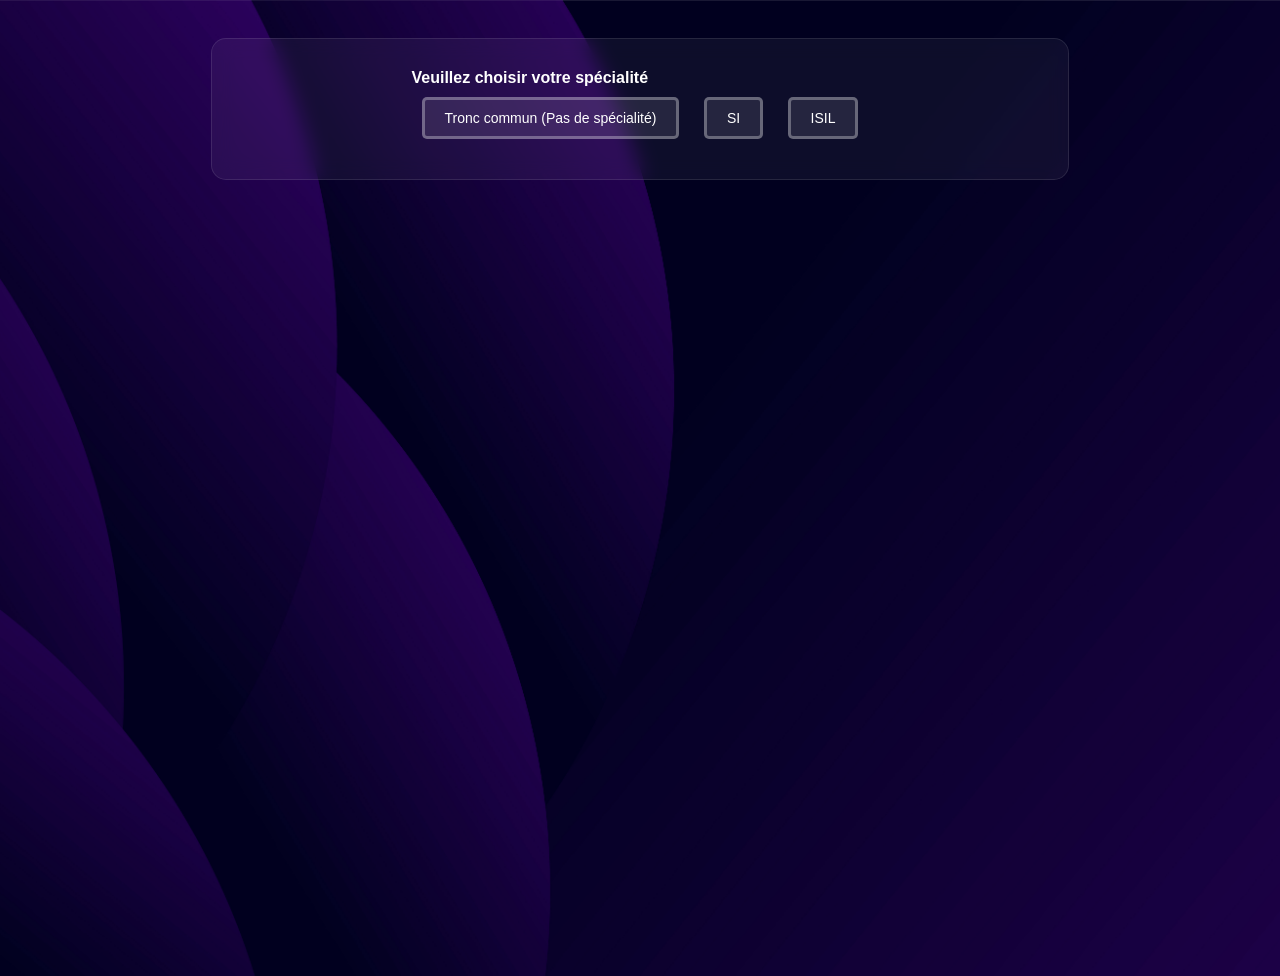
<file: index.html>
<!DOCTYPE html>
<html lang="en">

<head>
    <meta charset="UTF-8">
    <meta name="viewport" content="width=device-width, initial-scale=1.0">
    <title>Calculatrice de Moyenne</title>
    <link rel="stylesheet" href="index.css">

</head>

<body>
    <div>
        
    </div>
    <div class="container">
        <span>Veuillez choisir votre spécialité</span>
        <div>
            <button onclick="afficher('affichageTC')">Tronc commun (Pas de spécialité)</button>
            <button onclick="afficher('affichageSI')">SI</button>
            <button onclick="afficher('affichageISIL')">ISIL</button>
        </div>

        <div id="affichage1" style="display: none;">
            <span>Veuillez choisir votre niveau d'étude</span>
        </div>
        <div id="affichageTC" class="specialite" style="display: none;">
            <div class="container2">
                <a href="calculateur.html?level=L1">Première année</a>
                <a href="calculateur.html?level=L2">Deuxième année</a>
            </div>
        </div>
        <div id="affichageSI" class="specialite" style="display: none;">
            <div class="container2">
                <a href="calculateur.html?level=L3SI">3ème année SI</a>
            </div>
        </div>
        <div id="affichageISIL" class="specialite" style="display: none;">
            <div class="container2">
                <a href="calculateur.html?level=L3ISIL">3ème année ISIL</a>
            </div>
        </div>
        
    </div>

    <script src="index.js"></script>
</body>

</html>
</file>
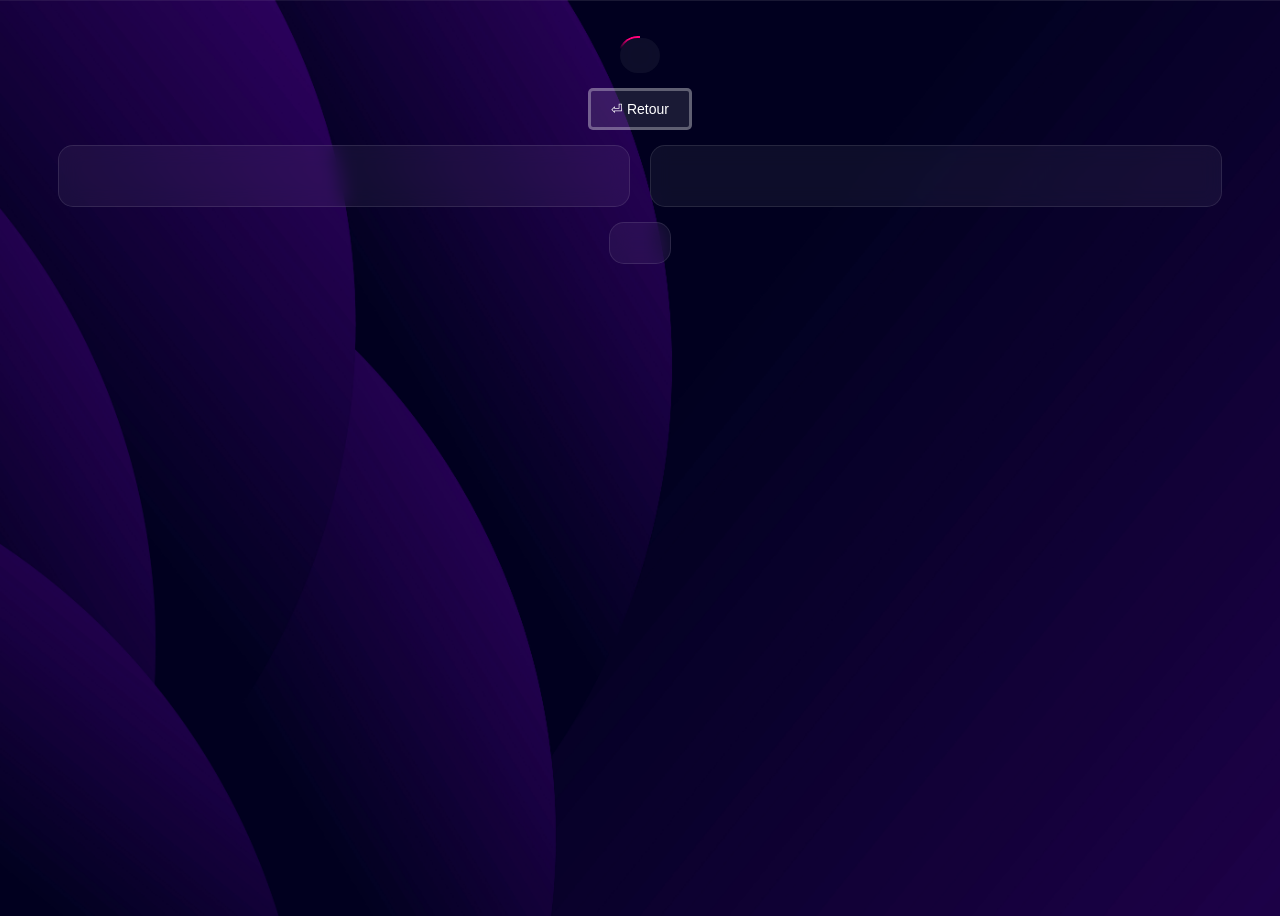
<file: calculateur.html>
<!DOCTYPE html>
<html lang="fr">
<head>
    <meta charset="UTF-8">
    <meta name="viewport" content="width=device-width, initial-scale=1.0">
    <title>Calculatrice de Moyenne</title>
    <link rel="stylesheet" href="pages_main_style.css">
</head>
<!-- AJOUT : data-page pour indiquer au script quelle fonction de calcul appeler -->
<body data-page="premiere_annee">
    <div class="parent-mainbar">
        <div class="child-mainbar">
            <span id="titre-annee" style="position: relative; z-index: 1;"></span>
            <span id="titre-niveau" style="position: relative; z-index: 1; color: #4a9eff; font-size: 14px; letter-spacing: 3px;"></span>
        </div>
    </div>
    <div class="page-wrap">
        <a class="return" href="index.html">⏎ Retour</a>
        <div class="flex-container">
            <div class="container1" id="container1_id"></div>
            <div class="container2" id="container2_id"></div>
        </div>
        <div class="container3" id="container3_id">
            <!-- CORRECTION : Remplacement de moyenne_generale par moyenne_annuelle -->
            <span id="moyenne_annuelle"></span>
        </div>
    </div>
    <script src="scriptcalcul.js"></script>
</body>
</html>
</file>
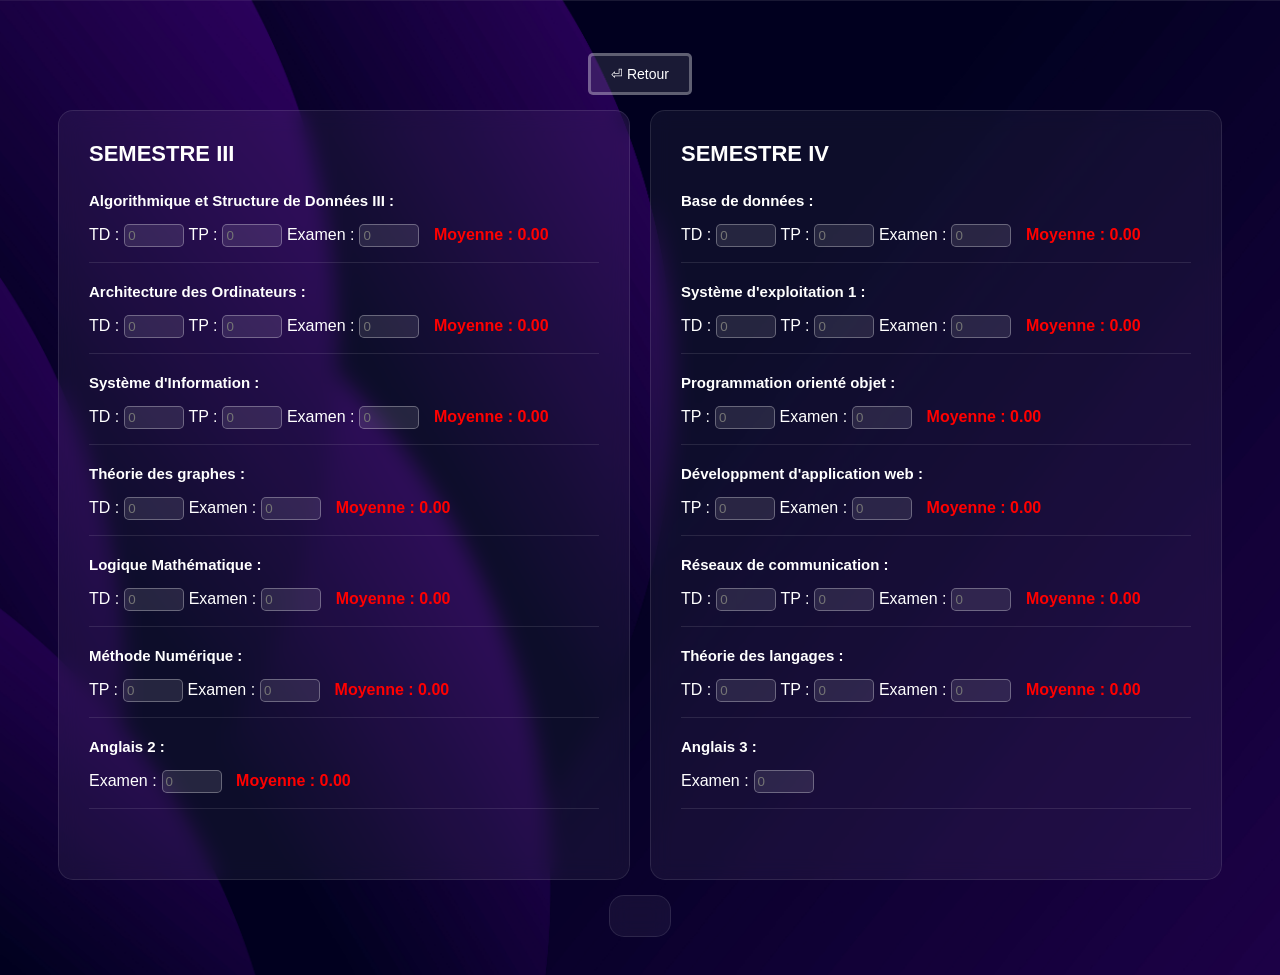
<file: deuxieme_annee.html>
<!DOCTYPE html>
<html lang="fr">

<head>
    <meta charset="UTF-8">
    <meta name="viewport" content="width=device-width, initial-scale=1.0">
    <title>Calculatrice de Moyenne</title>
    <link rel="stylesheet" href="deuxieme_annee.css">
</head>

<body data-page = "deuxieme_annee">
    <div class="page-wrap">
        <a class="return" href="index.html">⏎ Retour</a>

        <div class="flex-container">

            <div class="container1" id="container1_id">
                <div class="entete"><label><strong>SEMESTRE III</strong></label></div>

                <div class="matiere">
                    <label class="nom_matiere">Algorithmique et Structure de Données III :</label>
                    <div>
                        <span>TD :</span><input type="number" id="td_algo3" placeholder="0">
                        <span>TP :</span><input type="number" id="tp_algo3" placeholder="0">
                        <span>Examen :</span><input type="number" id="examen_algo3" placeholder="0">
                        <span id="moy_algo3"></span>
                    </div>
                </div>

                <div class="matiere">
                    <label class="nom_matiere">Architecture des Ordinateurs :</label>
                    <div>
                        <span>TD :<input type="number" id="td_ao" placeholder="0"></span>
                        <span>TP :<input type="number" id="tp_ao" placeholder="0"></span>
                        <span>Examen :<input type="number" id="examen_ao" placeholder="0"></span>
                        <span id="moy_ao"></span>
                    </div>
                </div>

                <div class="matiere">
                    <label class="nom_matiere">Système d'Information :</label>
                    <div>
                        <span>TD :<input type="number" id="td_si" placeholder="0"></span>
                        <span>TP :<input type="number" id="tp_si" placeholder="0"></span>
                        <span>Examen :<input type="number" id="examen_si" placeholder="0"></span>
                        <span id="moy_si"></span>
                    </div>
                </div>

                <div class="matiere">
                    <label class="nom_matiere">Théorie des graphes :</label>
                    <div>
                        <span>TD :<input type="number" id="td_thg" placeholder="0"></span>
                        <span>Examen :</span><input type="number" id="examen_thg" placeholder="0">
                        <span id="moy_thg"></span>
                    </div>
                </div>

                <div class="matiere">
                    <label class="nom_matiere">Logique Mathématique :</label>
                    <div>
                        <span>TD :<input type="number" id="td_lm" placeholder="0"></span>
                        <span>Examen :<input type="number" id="examen_lm" placeholder="0"></span>
                        <span id="moy_lm"></span>
                    </div>
                </div>

                <div class="matiere">
                    <label class="nom_matiere">Méthode Numérique :</label>
                    <div>
                        <span>TP :<input type="number" id="tp_mn" placeholder="0"></span>
                        <span>Examen :</span><input type="number" id="examen_mn" placeholder="0">
                        <span id="moy_mn"></span>
                    </div>
                </div>

                <div class="matiere">
                    <label class="nom_matiere">Anglais 2 :</label>
                    <div>
                        <span>Examen :<input type="number" id="examen_anglais2" placeholder="0"></span>
                        <span id="moy_anglais2"></span>
                    </div>
                </div>

                <div>
                    <span id="moyenne_semestrielle"></span>
                </div>
            </div>

            <div class="container2" id="container2_id">
                <div class="entete"><label><strong>SEMESTRE IV</strong></label></div>

                <div class="matiere">
                    <label class="nom_matiere">Base de données :</label>
                    <div>
                        <span>TD :</span><input type="number" id="td_bdd" placeholder="0">
                        <span>TP :</span><input type="number" id="tp_bdd" placeholder="0">
                        <span>Examen :</span><input type="number" id="examen_bdd" placeholder="0">
                        <span id="moy_bdd"></span>
                    </div>
                </div>

                <div class="matiere">
                    <label class="nom_matiere">Système d'exploitation 1 :</label>
                    <div>
                        <span>TD :<input type="number" id="td_se" placeholder="0"></span>
                        <span>TP :<input type="number" id="tp_se" placeholder="0"></span>
                        <span>Examen :<input type="number" id="examen_se" placeholder="0"></span>
                        <span id="moy_se"></span>
                    </div>
                </div>

                <div class="matiere">
                    <label class="nom_matiere">Programmation orienté objet :</label>
                    <div>
                        <span>TP :<input type="number" id="tp_poo" placeholder="0"></span>
                        <span>Examen :</span><input type="number" id="examen_poo" placeholder="0">
                        <span id="moy_poo"></span>
                    </div>
                </div>

                <div class="matiere">
                    <label class="nom_matiere">Développment d'application web :</label>
                    <div>
                        <span>TP :<input type="number" id="tp_daw" placeholder="0"></span>
                        <span>Examen :<input type="number" id="examen_daw" placeholder="0"></span>
                        <span id="moy_daw"></span>
                    </div>
                </div>

                <div class="matiere">
                    <label class="nom_matiere">Réseaux de communication :</label>
                    <div>
                        <span>TD :<input type="number" id="td_reseau" placeholder="0"></span>
                        <span>TP :<input type="number" id="tp_reseau" placeholder="0"></span>
                        <span>Examen :<input type="number" id="examen_reseau" placeholder="0"></span>
                        <span id="moy_reseau"></span>
                    </div>
                </div>

                <div class="matiere">
                    <label class="nom_matiere">Théorie des langages :</label>
                    <div>
                        <span>TD :<input type="number" id="td_thl" placeholder="0"></span>
                        <span>TP :<input type="number" id="tp_thl" placeholder="0"></span>
                        <span>Examen :</span><input type="number" id="examen_thl" placeholder="0">
                        <span id="moy_thl"></span>
                    </div>
                </div>

                <div class="matiere">
                    <label class="nom_matiere">Anglais 3 :</label>
                    <div>
                        <span>Examen :<input type="number" id="examen_anglais" placeholder="0"></span>
                        <span id="moy_anglais"></span>
                    </div>
                </div>

                <div>
                    <span id="moyenne_semestrielle2"></span>
                </div>
            </div>

        </div>

        <div class="container3" id="container3_id">
            <span id="moyenne_generale"></span>
        </div>
    </div>
    <script src="scriptcalcul.js"></script>
</body>

</html>
</file>
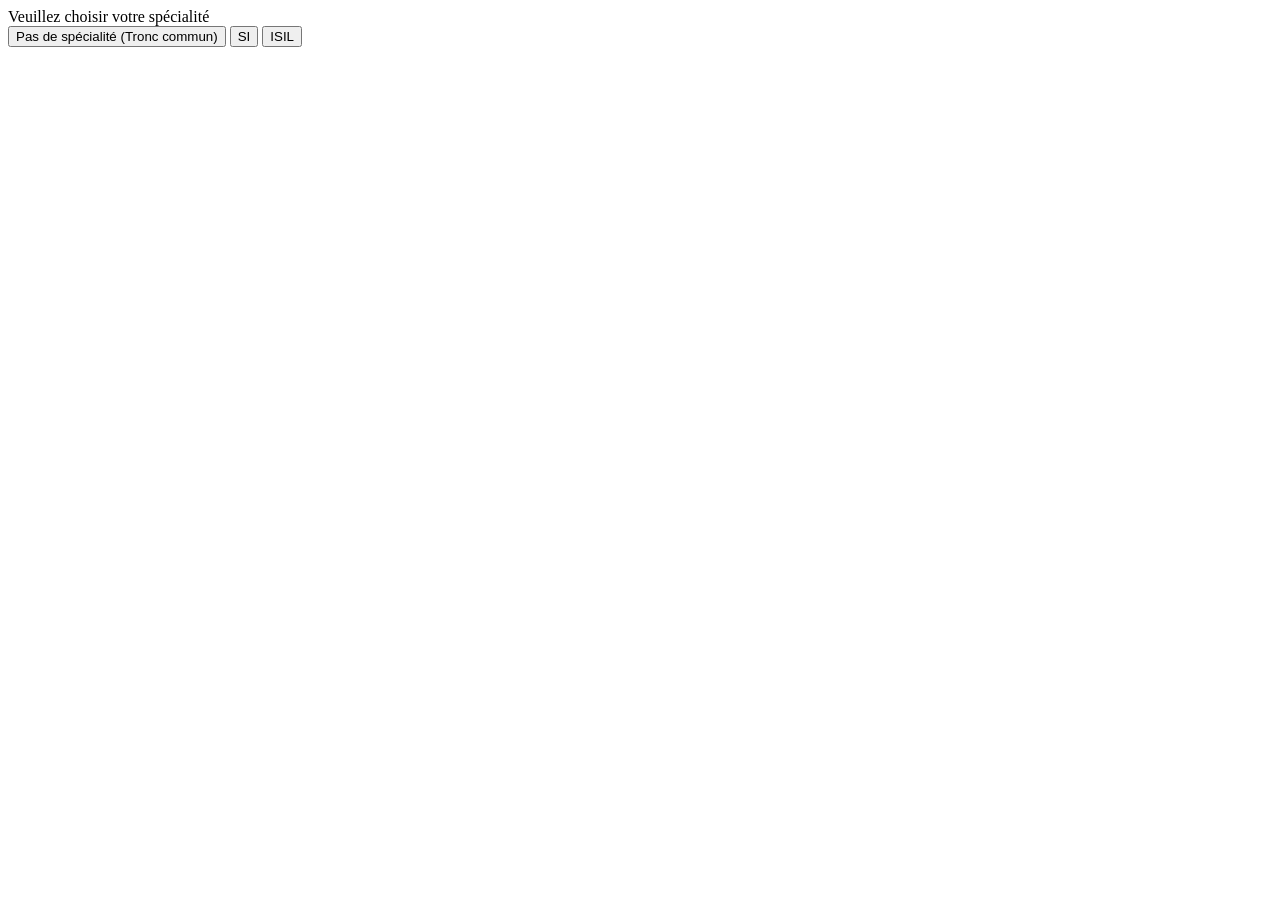
<file: maindashboard.html>
<!DOCTYPE html>
<html lang="en">
<head>
    <meta charset="UTF-8">
    <meta name="viewport" content="width=device-width, initial-scale=1.0">
    <title>Document</title>
</head>
<body>
    <span>Veuillez choisir votre spécialité</span>
    <div>
        <button onclick="afficher('affichageTC')">Pas de spécialité (Tronc commun)</button>
        <button onclick="afficher('affichageSI')">SI</button>
        <button onclick="afficher('affichageISIL')">ISIL</button>
    </div>

    <div id="affichage1" style="display: none;">
        <span>Veuillez choisir votre niveau d'étude</span>
    </div>

    <div id="affichageTC" class="specialite" style="display: none;">
        <a href="premiere_annee.html">Première année</a>
        <a href="deuxieme_annee.html">Deuxième année</a>
    </div>
    <div id="affichageSI" class="specialite" style="display: none;">
        <a href="troisieme_annee.html">Troisième année</a>
    </div>
    <div id="affichageISIL" class="specialite" style="display: none;">
        <a href="troisieme_annee.html">Troisième année</a>
    </div>

    <script src="maindashboard.js"></script>
</body>
</html>
</file>
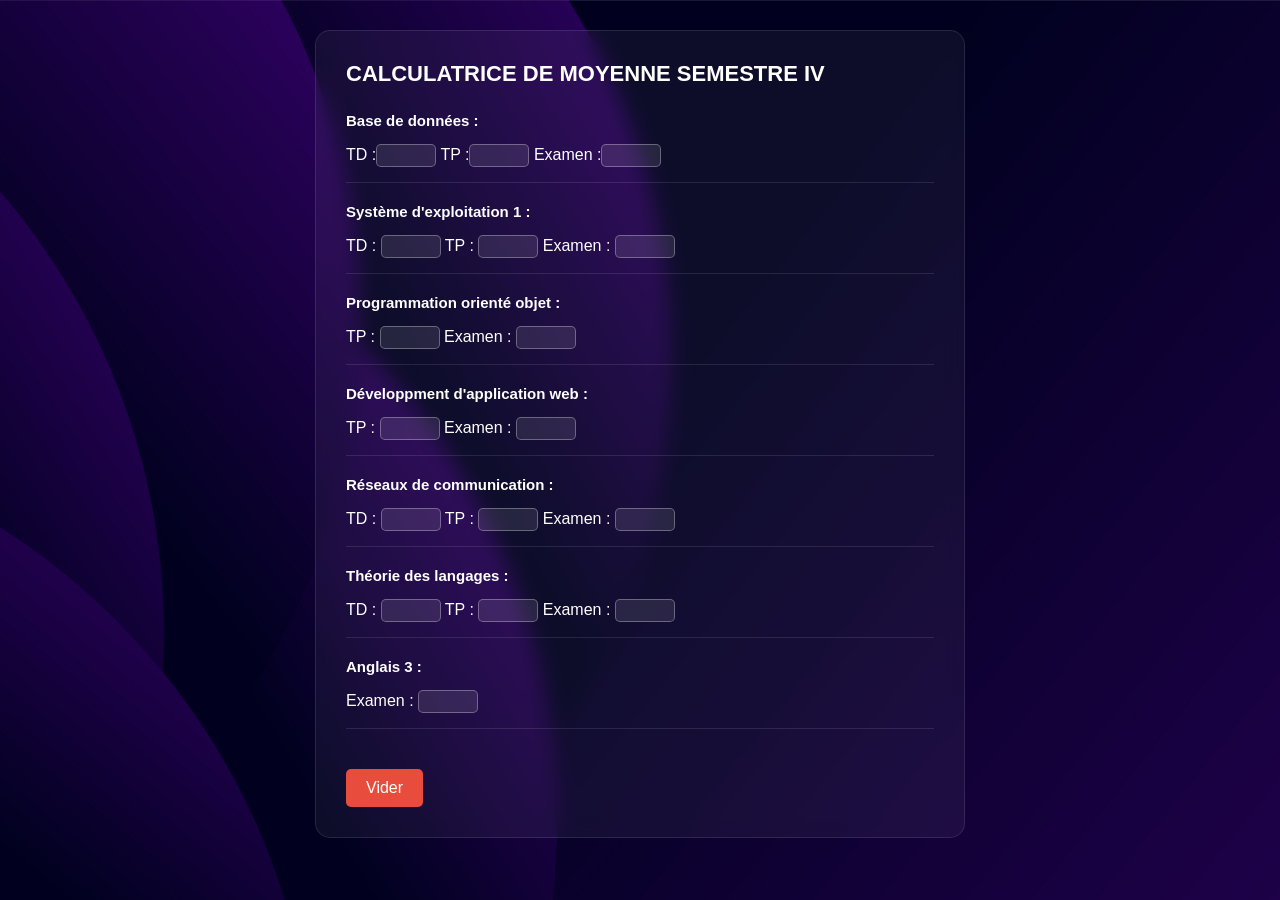
<file: mainpage.html>
<!DOCTYPE html>
<html lang="en">


<head>
    <meta charset="UTF-8">
    <meta name="viewport" content="width=device-width, initial-scale=1.0">
    <title>Document</title>
    
    <link rel="stylesheet" href="mainpagecss.css">

</head>

<body>
    <div class="container">
    <div class="entete"><label><strong>CALCULATRICE DE MOYENNE SEMESTRE IV</strong></label></div>

    <div class="matiere">
        <label class="nom_matiere">Base de données :</label>
        <div>
            <span>TD :</span><input type="number" id="td_bdd">
            <span>TP :</span><input type="number" id="tp_bdd">
            <span>Examen :</span><input type="number" id="examen_bdd">
            <span id="moy_bdd"></span>
        </div>
    </div>

    <div class="matiere">
        <label class="nom_matiere">Système d'exploitation 1 :</label>
        <div>
            <span>TD : <input type="number" id="td_se"></span>
            <span>TP : <input type="number" id="tp_se"></span>
            <span>Examen : <input type="number" id="examen_se"></span>
            <span id="moy_se"></span>

        </div>
    </div>

    <div class="matiere">
        <label class="nom_matiere">Programmation orienté objet :</label>
        <div>
            <span>TP : <input type="number" id="tp_poo"></span>
            <span>Examen : </span><input type="number" id="examen_poo">
            <span id="moy_poo"></span>
        </div>
    </div>

    <div class="matiere">
        <label class="nom_matiere">Développment d'application web :</label>
        <div><span>TP : <input type="number" id="tp_daw"></span>
            <span>Examen : <input type="number" id="examen_daw"></span>
            <span id="moy_daw"></span>
        </div>
    </div>

    <div class="matiere">
        <label class="nom_matiere">Réseaux de communication :</label>
        <div><span>TD : <input type="number" id="td_reseau"></span>
            <span>TP : <input type="number" id="tp_reseau"></span>
            <span>Examen : <input type="number" id="examen_reseau"></span>
            <span id="moy_reseau"></span>
        </div>
    </div>

    <div class="matiere">
        <label class="nom_matiere">Théorie des langages :</label>
        <div><span>TD : <input type="number" id="td_thl"></span>
            <span>TP : <input type="number" id="tp_thl"></span>
            <span>Examen : </span><input type="number" id="examen_thl">
            <span id="moy_thl"></span>
        </div>
    </div>

    <div class="matiere">
        <label class="nom_matiere">Anglais 3 :</label>
        <div>
            <span>Examen : <input type="number" id="examen_anglais"></span>
            <span id="moy_anglais"></span>
        </div>
    </div>

    <script src="scriptcalcul.js"></script>

    <div>
        <span id="moyenne_generale"></span>
    </div>
    <button onclick="vider()">Vider</button>
</div>
</body>

</html>
</file>
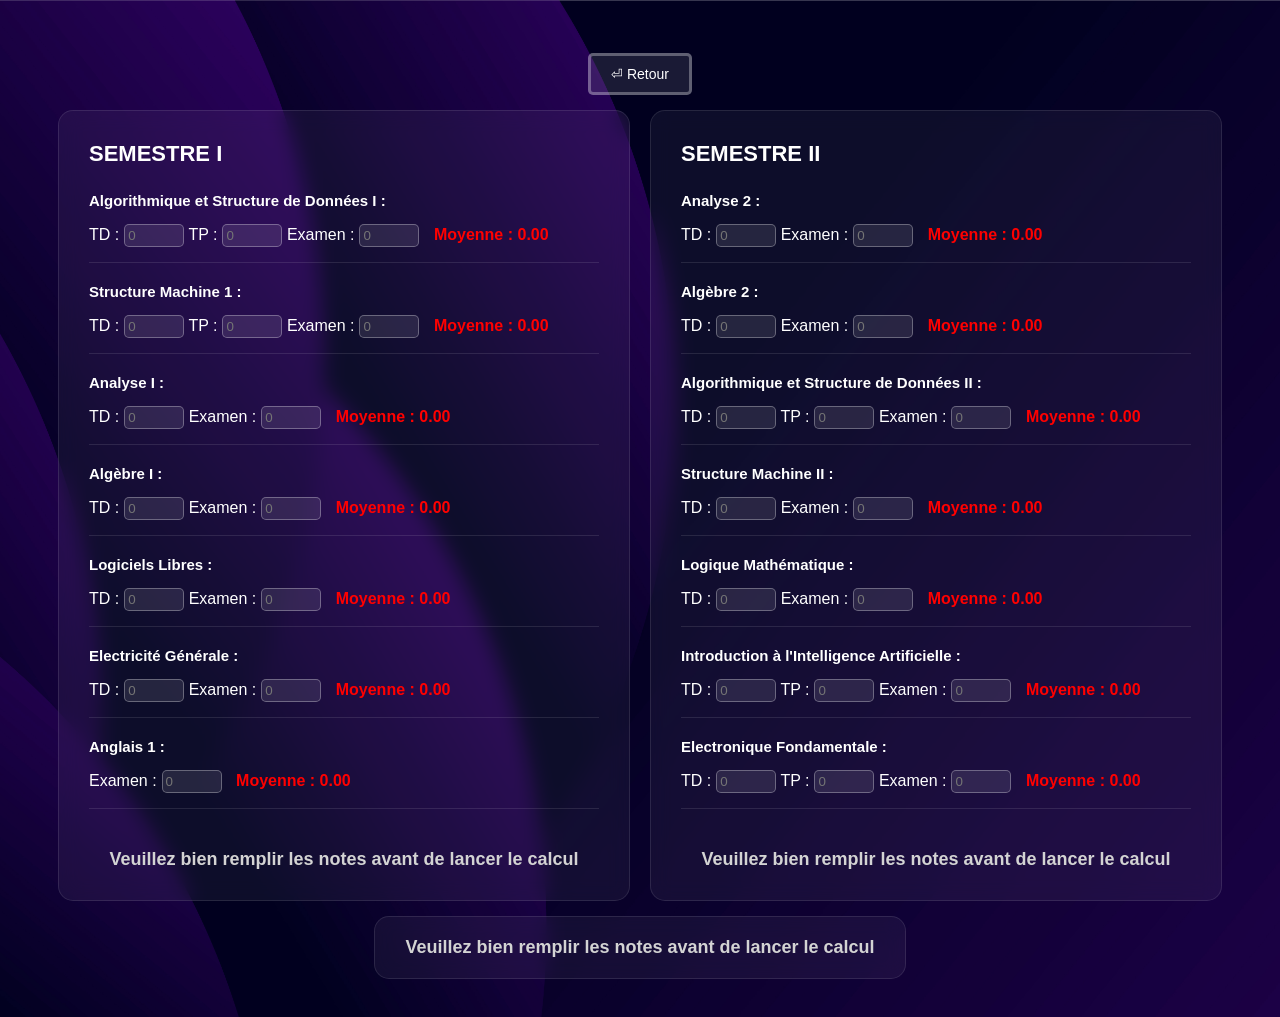
<file: premiere_annee.html>
<!DOCTYPE html>
<html lang="fr">

<head>
    <meta charset="UTF-8">
    <meta name="viewport" content="width=device-width, initial-scale=1.0">
    <title>Calculatrice de Moyenne</title>
    <link rel="stylesheet" href="deuxieme_annee.css">
</head>

<body data-page = "premiere_annee">
    <div class="page-wrap">
        <a class="return" href="index.html">⏎ Retour</a>

        <div class="flex-container">

            <div class="container1" id="container1_id">
                <div class="entete"><label><strong>SEMESTRE I</strong></label></div>

                <div class="matiere">
                    <label class="nom_matiere">Algorithmique et Structure de Données I :</label>
                    <div>
                        <span>TD :</span><input type="number" id="td_algo1" placeholder="0">
                        <span>TP :</span><input type="number" id="tp_algo1" placeholder="0">
                        <span>Examen :</span><input type="number" id="examen_algo1" placeholder="0">
                        <span id="moy_algo1"></span>
                    </div>
                </div>

                <div class="matiere">
                    <label class="nom_matiere">Structure Machine 1 :</label>
                    <div>
                        <span>TD :<input type="number" id="td_sm1" placeholder="0"></span>
                        <span>TP :<input type="number" id="tp_sm1" placeholder="0"></span>
                        <span>Examen :<input type="number" id="examen_sm1" placeholder="0"></span>
                        <span id="moy_sm1"></span>
                    </div>
                </div>

                <div class="matiere">
                    <label class="nom_matiere">Analyse I :</label>
                    <div>
                        <span>TD :<input type="number" id="td_analyse1" placeholder="0"></span>
                        <span>Examen :<input type="number" id="examen_analyse1" placeholder="0"></span>
                        <span id="moy_analyse1"></span>
                    </div>
                </div>

                <div class="matiere">
                    <label class="nom_matiere">Algèbre I :</label>
                    <div>
                        <span>TD :<input type="number" id="td_algebre1" placeholder="0"></span>
                        <span>Examen :</span><input type="number" id="examen_algebre1" placeholder="0">
                        <span id="moy_algebre1"></span>
                    </div>
                </div>

                <div class="matiere">
                    <label class="nom_matiere">Logiciels Libres :</label>
                    <div>
                        <span>TD :<input type="number" id="td_ll" placeholder="0"></span>
                        <span>Examen :<input type="number" id="examen_ll" placeholder="0"></span>
                        <span id="moy_ll"></span>
                    </div>
                </div>

                <div class="matiere">
                    <label class="nom_matiere">Electricité Générale :</label>
                    <div>
                        <span>TD :<input type="number" id="td_eg" placeholder="0"></span>
                        <span>Examen :</span><input type="number" id="examen_eg" placeholder="0">
                        <span id="moy_eg"></span>
                    </div>
                </div>

                <div class="matiere">
                    <label class="nom_matiere">Anglais 1 :</label>
                    <div>
                        <span>Examen :<input type="number" id="examen_anglais1" placeholder="0"></span>
                        <span id="moy_anglais1"></span>
                    </div>
                </div>

                <div>
                    <span id="moyenne_semestrielle"></span>
                </div>
            </div>

            <div class="container2" id="container2_id">
                <div class="entete"><label><strong>SEMESTRE II</strong></label></div>

                <div class="matiere">
                    <label class="nom_matiere">Analyse 2 :</label>
                    <div>
                        <span>TD :<input type="number" id="td_analyse2" placeholder="0"></span>
                        <span>Examen :<input type="number" id="examen_analyse2" placeholder="0"></span>
                        <span id="moy_analyse2"></span>
                    </div>
                </div>

                <div class="matiere">
                    <label class="nom_matiere">Algèbre 2 :</label>
                    <div>
                        <span>TD :<input type="number" id="td_algebre2" placeholder="0"></span>
                        <span>Examen :</span><input type="number" id="examen_algebre2" placeholder="0">
                        <span id="moy_algebre2"></span>
                    </div>
                </div>

                <div class="matiere">
                    <label class="nom_matiere">Algorithmique et Structure de Données II :</label>
                    <div>
                        <span>TD :</span><input type="number" id="td_algo2" placeholder="0">
                        <span>TP :</span><input type="number" id="tp_algo2" placeholder="0">
                        <span>Examen :</span><input type="number" id="examen_algo2" placeholder="0">
                        <span id="moy_algo2"></span>
                    </div>
                </div>

                <div class="matiere">
                    <label class="nom_matiere">Structure Machine II :</label>
                    <div>
                        <span>TD :</span><input type="number" id="td_sm2" placeholder="0">
                        <span>Examen :</span><input type="number" id="examen_sm2" placeholder="0">
                        <span id="moy_sm2"></span>
                    </div>
                </div>

                <div class="matiere">
                    <label class="nom_matiere">Logique Mathématique :</label>
                    <div>
                        <span>TD :<input type="number" id="td_lm1" placeholder="0"></span>
                        <span>Examen :<input type="number" id="examen_lm1" placeholder="0"></span>
                        <span id="moy_lm1"></span>
                    </div>
                </div>

                <div class="matiere">
                    <label class="nom_matiere">Introduction à l'Intelligence Artificielle :</label>
                    <div>
                        <span>TD :<input type="number" id="td_iia" placeholder="0"></span>
                        <span>TP :<input type="number" id="tp_iia" placeholder="0"></span>
                        <span>Examen :<input type="number" id="examen_iia" placeholder="0"></span>
                        <span id="moy_iia"></span>
                    </div>
                </div>

                <div class="matiere">
                    <label class="nom_matiere">Electronique Fondamentale :</label>
                    <div>
                        <span>TD :<input type="number" id="td_ef" placeholder="0"></span>
                        <span>TP :<input type="number" id="tp_ef" placeholder="0"></span>
                        <span>Examen :</span><input type="number" id="examen_ef" placeholder="0">
                        <span id="moy_ef"></span>
                    </div>
                </div>

                <div>
                    <span id="moyenne_semestrielle2"></span>
                </div>
            </div>

        </div>

        <div class="container3" id="container3_id">
            <span id="moyenne_generale"></span>
        </div>
    </div>
    <script src="scriptcalcul.js"></script>
</body>

</html>
</file>
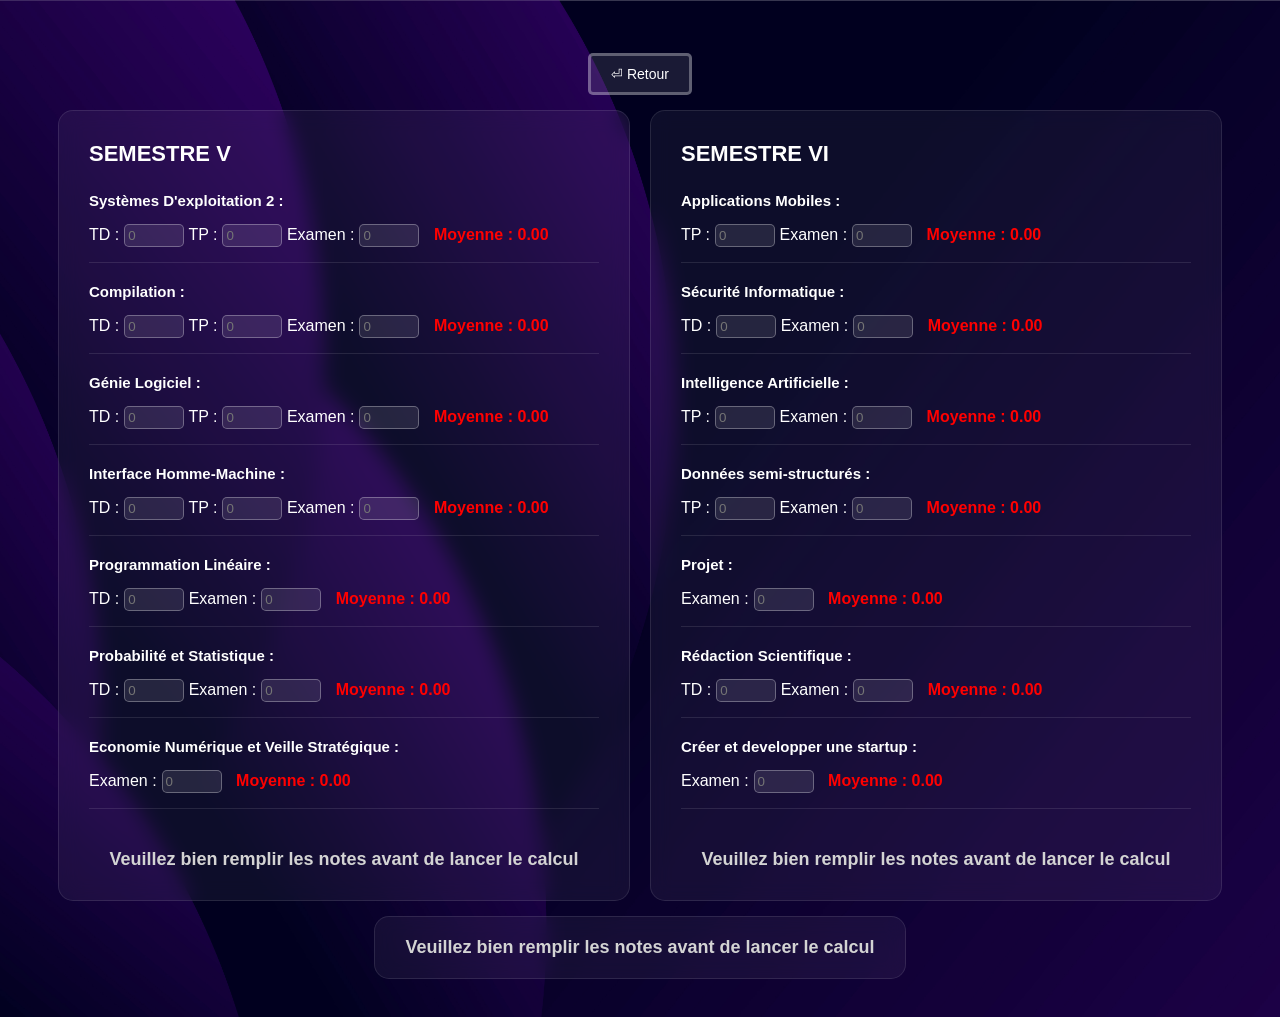
<file: troisieme_annee_si.html>
<!DOCTYPE html>
<html lang="fr">

<head>
    <meta charset="UTF-8">
    <meta name="viewport" content="width=device-width, initial-scale=1.0">
    <title>Calculatrice de Moyenne</title>
    <link rel="stylesheet" href="deuxieme_annee.css">
</head>

<body data-page = "troisieme_annee_si">
    <div class="page-wrap">
        <a class="return" href="index.html">⏎ Retour</a>

        <div class="flex-container">

            <div class="container1" id="container1_id">
                <div class="entete"><label><strong>SEMESTRE V</strong></label></div>

                <div class="matiere">
                    <label class="nom_matiere">Systèmes D'exploitation 2 :</label>
                    <div>
                        <span>TD :</span><input type="number" id="td_se2" placeholder="0">
                        <span>TP :</span><input type="number" id="tp_se2" placeholder="0">
                        <span>Examen :</span><input type="number" id="examen_se2" placeholder="0">
                        <span id="moy_se2"></span>
                    </div>
                </div>

                <div class="matiere">
                    <label class="nom_matiere">Compilation :</label>
                    <div>
                        <span>TD :<input type="number" id="td_comp" placeholder="0"></span>
                        <span>TP :<input type="number" id="tp_comp" placeholder="0"></span>
                        <span>Examen :<input type="number" id="examen_comp" placeholder="0"></span>
                        <span id="moy_comp"></span>
                    </div>
                </div>

                <div class="matiere">
                    <label class="nom_matiere">Génie Logiciel :</label>
                    <div>
                        <span>TD :<input type="number" id="td_gl" placeholder="0"></span>
                        <span>TP :<input type="number" id="tp_gl" placeholder="0"></span>
                        <span>Examen :<input type="number" id="examen_gl" placeholder="0"></span>
                        <span id="moy_gl"></span>
                    </div>
                </div>

                <div class="matiere">
                    <label class="nom_matiere">Interface Homme-Machine :</label>
                    <div>
                        <span>TD :<input type="number" id="td_ihm" placeholder="0"></span>
                        <span>TP :<input type="number" id="tp_ihm" placeholder="0"></span>
                        <span>Examen :</span><input type="number" id="examen_ihm" placeholder="0">
                        <span id="moy_ihm"></span>
                    </div>
                </div>

                <div class="matiere">
                    <label class="nom_matiere">Programmation Linéaire :</label>
                    <div>
                        <span>TD :<input type="number" id="td_pl" placeholder="0"></span>
                        <span>Examen :<input type="number" id="examen_pl" placeholder="0"></span>
                        <span id="moy_pl"></span>
                    </div>
                </div>

                <div class="matiere">
                    <label class="nom_matiere">Probabilité et Statistique :</label>
                    <div>
                        <span>TD :<input type="number" id="td_ps" placeholder="0"></span>
                        <span>Examen :</span><input type="number" id="examen_ps" placeholder="0">
                        <span id="moy_ps"></span>
                    </div>
                </div>

                <div class="matiere">
                    <label class="nom_matiere">Economie Numérique et Veille Stratégique :</label>
                    <div>
                        <span>Examen :<input type="number" id="examen_economie" placeholder="0"></span>
                        <span id="moy_economie"></span>
                    </div>
                </div>

                <div>
                    <span id="moyenne_semestrielle"></span>
                </div>
            </div>


            <div class="container2" id="container2_id">
                <div class="entete"><label><strong>SEMESTRE VI</strong></label></div>

                <div class="matiere">
                    <label class="nom_matiere">Applications Mobiles :</label>
                    <div>
                        <span>TP :<input type="number" id="tp_am" placeholder="0"></span>
                        <span>Examen :<input type="number" id="examen_am" placeholder="0"></span>
                        <span id="moy_am"></span>
                    </div>
                </div>

                <div class="matiere">
                    <label class="nom_matiere">Sécurité Informatique :</label>
                    <div>
                        <span>TD :<input type="number" id="td_cybersecurity" placeholder="0"></span>
                        <span>Examen :</span><input type="number" id="examen_cybersecurity" placeholder="0">
                        <span id="moy_cybersecurity"></span>
                    </div>
                </div>

                <div class="matiere">
                    <label class="nom_matiere">Intelligence Artificielle :</label>
                    <div>
                        <span>TP :</span><input type="number" id="tp_ia" placeholder="0">
                        <span>Examen :</span><input type="number" id="examen_ia" placeholder="0">
                        <span id="moy_ia"></span>
                    </div>
                </div>

                <div class="matiere">
                    <label class="nom_matiere">Données semi-structurés :</label>
                    <div>
                        <span>TP :</span><input type="number" id="tp_dss" placeholder="0">
                        <span>Examen :</span><input type="number" id="examen_dss" placeholder="0">
                        <span id="moy_dss"></span>
                    </div>
                </div>

                <div class="matiere">
                    <label class="nom_matiere">Projet :</label>
                    <div>
                        <span>Examen :<input type="number" id="examen_projet" placeholder="0"></span>
                        <span id="moy_projet"></span>
                    </div>
                </div>

                <div class="matiere">
                    <label class="nom_matiere">Rédaction Scientifique :</label>
                    <div>
                        <span>TD :<input type="number" id="td_rs" placeholder="0"></span>
                        <span>Examen :<input type="number" id="examen_rs" placeholder="0"></span>
                        <span id="moy_rs"></span>
                    </div>
                </div>

                <div class="matiere">
                    <label class="nom_matiere">Créer et developper une startup :</label>
                    <div>
                        <span>Examen :</span><input type="number" id="examen_cds" placeholder="0">
                        <span id="moy_cds"></span>
                    </div>
                </div>

                <div>
                    <span id="moyenne_semestrielle2"></span>
                </div>
            </div>

        </div>

        <div class="container3" id="container3_id">
            <span id="moyenne_generale"></span>
        </div>
    </div>
    <script src="scriptcalcul.js"></script>
</body>

</html>
</file>
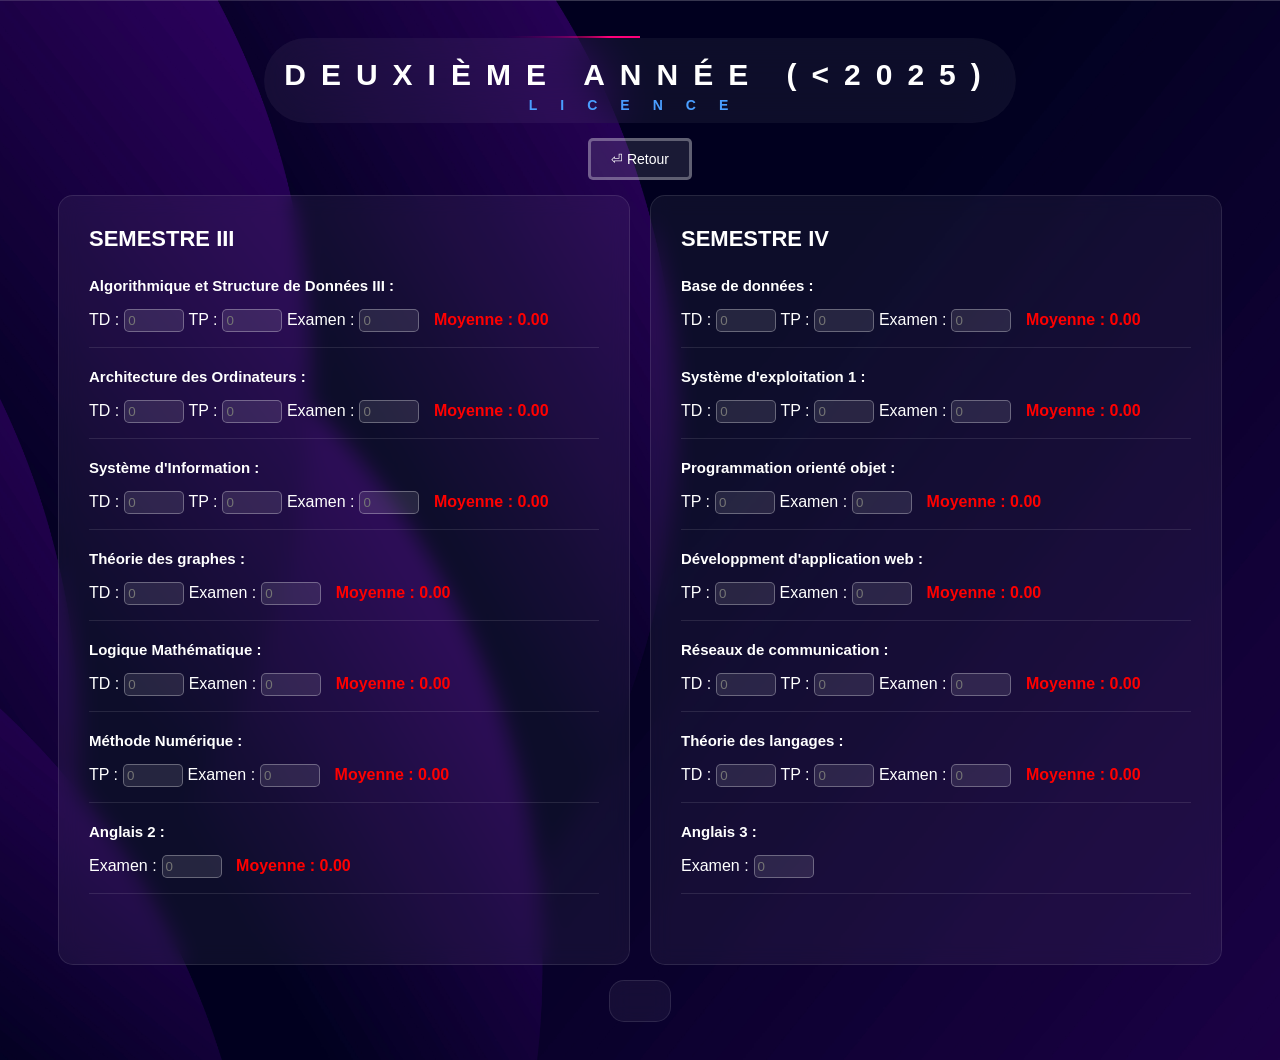
<file: pages/deuxieme_annee.html>
<!DOCTYPE html>
<html lang="fr">

<head>
    <meta charset="UTF-8">
    <meta name="viewport" content="width=device-width, initial-scale=1.0">
    <title>Calculatrice de Moyenne</title>
    <link rel="stylesheet" href="../pages_main_style.css">
</head>

<body data-page = "deuxieme_annee">
    <div class="parent-mainbar">
        <div class="child-mainbar">
            <span style="position: relative; z-index: 1;">DEUXIÈME ANNÉE (<2025)</span>
            <span class="LICENCE-text">LICENCE</span>
        </div>
    </div>
    <div class="page-wrap">
        <a class="return" href="../index.html">⏎ Retour</a>

        <div class="flex-container">

            <div class="container1" id="container1_id">
                <div class="entete"><label><strong>SEMESTRE III</strong></label></div>

                <div class="matiere">
                    <label class="nom_matiere">Algorithmique et Structure de Données III :</label>
                    <div>
                        <span>TD :</span><input type="number" id="td_algo3" placeholder="0">
                        <span>TP :</span><input type="number" id="tp_algo3" placeholder="0">
                        <span>Examen :</span><input type="number" id="examen_algo3" placeholder="0">
                        <span id="moy_algo3"></span>
                    </div>
                </div>

                <div class="matiere">
                    <label class="nom_matiere">Architecture des Ordinateurs :</label>
                    <div>
                        <span>TD :<input type="number" id="td_ao" placeholder="0"></span>
                        <span>TP :<input type="number" id="tp_ao" placeholder="0"></span>
                        <span>Examen :<input type="number" id="examen_ao" placeholder="0"></span>
                        <span id="moy_ao"></span>
                    </div>
                </div>

                <div class="matiere">
                    <label class="nom_matiere">Système d'Information :</label>
                    <div>
                        <span>TD :<input type="number" id="td_si" placeholder="0"></span>
                        <span>TP :<input type="number" id="tp_si" placeholder="0"></span>
                        <span>Examen :<input type="number" id="examen_si" placeholder="0"></span>
                        <span id="moy_si"></span>
                    </div>
                </div>

                <div class="matiere">
                    <label class="nom_matiere">Théorie des graphes :</label>
                    <div>
                        <span>TD :<input type="number" id="td_thg" placeholder="0"></span>
                        <span>Examen :</span><input type="number" id="examen_thg" placeholder="0">
                        <span id="moy_thg"></span>
                    </div>
                </div>

                <div class="matiere">
                    <label class="nom_matiere">Logique Mathématique :</label>
                    <div>
                        <span>TD :<input type="number" id="td_lm" placeholder="0"></span>
                        <span>Examen :<input type="number" id="examen_lm" placeholder="0"></span>
                        <span id="moy_lm"></span>
                    </div>
                </div>

                <div class="matiere">
                    <label class="nom_matiere">Méthode Numérique :</label>
                    <div>
                        <span>TP :<input type="number" id="tp_mn" placeholder="0"></span>
                        <span>Examen :</span><input type="number" id="examen_mn" placeholder="0">
                        <span id="moy_mn"></span>
                    </div>
                </div>

                <div class="matiere">
                    <label class="nom_matiere">Anglais 2 :</label>
                    <div>
                        <span>Examen :<input type="number" id="examen_anglais2" placeholder="0"></span>
                        <span id="moy_anglais2"></span>
                    </div>
                </div>

                <div>
                    <span id="moyenne_semestrielle"></span>
                </div>
            </div>

            <div class="container2" id="container2_id">
                <div class="entete"><label><strong>SEMESTRE IV</strong></label></div>

                <div class="matiere">
                    <label class="nom_matiere">Base de données :</label>
                    <div>
                        <span>TD :</span><input type="number" id="td_bdd" placeholder="0">
                        <span>TP :</span><input type="number" id="tp_bdd" placeholder="0">
                        <span>Examen :</span><input type="number" id="examen_bdd" placeholder="0">
                        <span id="moy_bdd"></span>
                    </div>
                </div>

                <div class="matiere">
                    <label class="nom_matiere">Système d'exploitation 1 :</label>
                    <div>
                        <span>TD :<input type="number" id="td_se" placeholder="0"></span>
                        <span>TP :<input type="number" id="tp_se" placeholder="0"></span>
                        <span>Examen :<input type="number" id="examen_se" placeholder="0"></span>
                        <span id="moy_se"></span>
                    </div>
                </div>

                <div class="matiere">
                    <label class="nom_matiere">Programmation orienté objet :</label>
                    <div>
                        <span>TP :<input type="number" id="tp_poo" placeholder="0"></span>
                        <span>Examen :</span><input type="number" id="examen_poo" placeholder="0">
                        <span id="moy_poo"></span>
                    </div>
                </div>

                <div class="matiere">
                    <label class="nom_matiere">Développment d'application web :</label>
                    <div>
                        <span>TP :<input type="number" id="tp_daw" placeholder="0"></span>
                        <span>Examen :<input type="number" id="examen_daw" placeholder="0"></span>
                        <span id="moy_daw"></span>
                    </div>
                </div>

                <div class="matiere">
                    <label class="nom_matiere">Réseaux de communication :</label>
                    <div>
                        <span>TD :<input type="number" id="td_reseau" placeholder="0"></span>
                        <span>TP :<input type="number" id="tp_reseau" placeholder="0"></span>
                        <span>Examen :<input type="number" id="examen_reseau" placeholder="0"></span>
                        <span id="moy_reseau"></span>
                    </div>
                </div>

                <div class="matiere">
                    <label class="nom_matiere">Théorie des langages :</label>
                    <div>
                        <span>TD :<input type="number" id="td_thl" placeholder="0"></span>
                        <span>TP :<input type="number" id="tp_thl" placeholder="0"></span>
                        <span>Examen :</span><input type="number" id="examen_thl" placeholder="0">
                        <span id="moy_thl"></span>
                    </div>
                </div>

                <div class="matiere">
                    <label class="nom_matiere">Anglais 3 :</label>
                    <div>
                        <span>Examen :<input type="number" id="examen_anglais" placeholder="0"></span>
                        <span id="moy_anglais"></span>
                    </div>
                </div>

                <div>
                    <span id="moyenne_semestrielle2"></span>
                </div>
            </div>

        </div>

        <div class="container3" id="container3_id">
            <span id="moyenne_generale"></span>
        </div>
    </div>
    <script src="../scriptcalcul.js"></script>
</body>

</html>
</file>
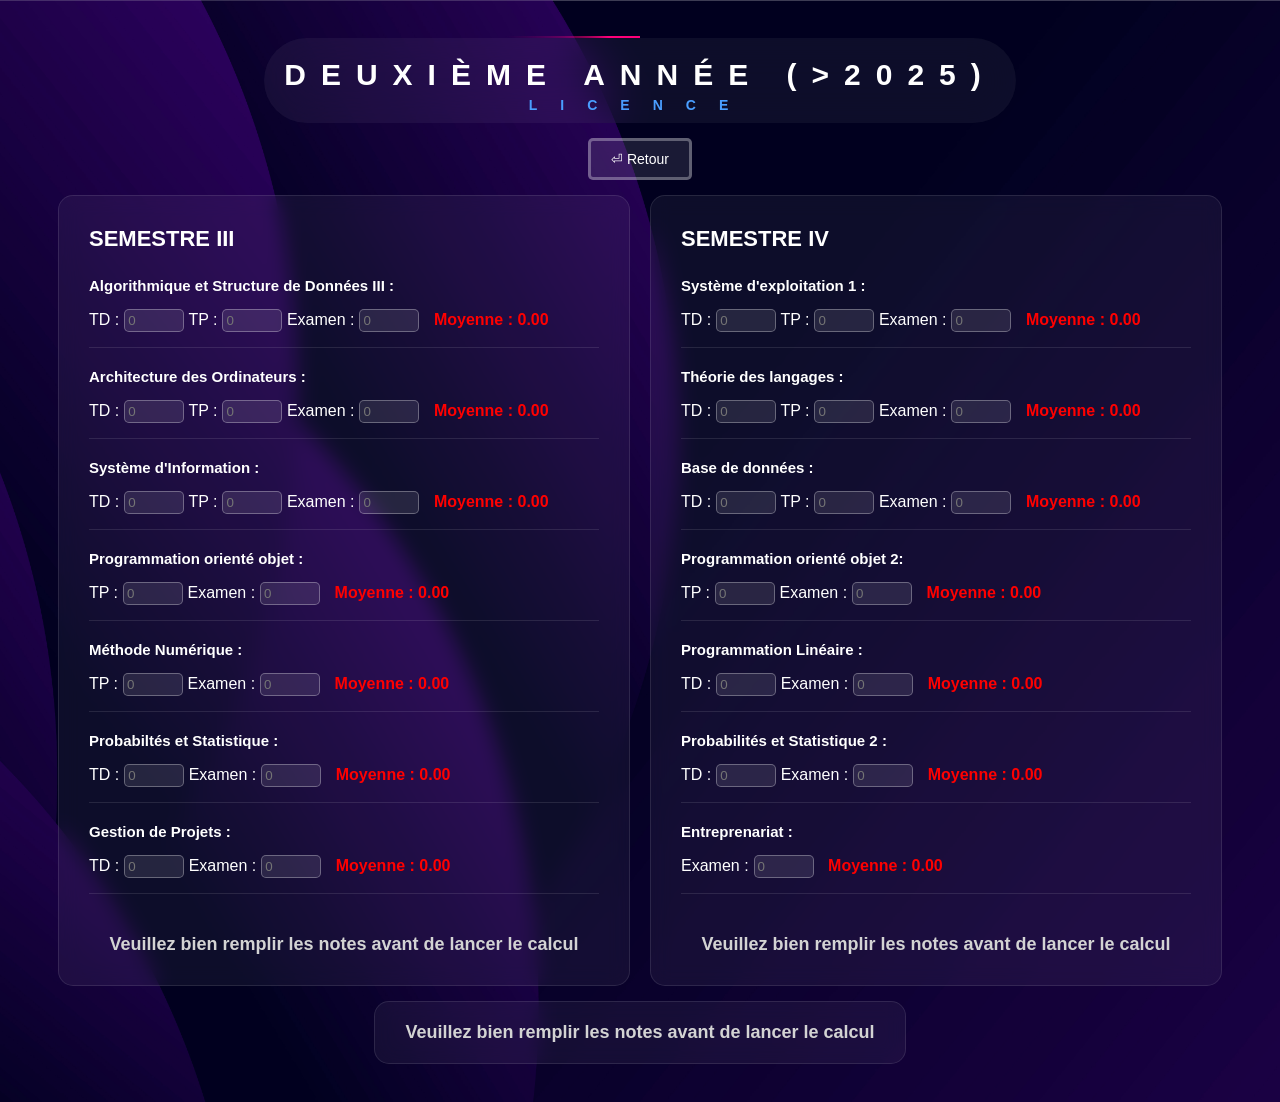
<file: pages/deuxieme_annee_new.html>
<!DOCTYPE html>
<html lang="fr">

<head>
    <meta charset="UTF-8">
    <meta name="viewport" content="width=device-width, initial-scale=1.0">
    <title>Calculatrice de Moyenne</title>
    <link rel="stylesheet" href="../pages_main_style.css">
</head>

<body data-page = "deuxieme_annee_new">
    <div class="parent-mainbar">
        <div class="child-mainbar">
            <span style="position: relative; z-index: 1;">DEUXIÈME ANNÉE (>2025)</span>
            <span class="LICENCE-text">LICENCE</span>
        </div>
    </div>
    <div class="page-wrap">
        <a class="return" href="../index.html">⏎ Retour</a>

        <div class="flex-container">

            <div class="container1" id="container1_id">
                <div class="entete"><label><strong>SEMESTRE III</strong></label></div>

                <div class="matiere">
                    <label class="nom_matiere">Algorithmique et Structure de Données III :</label>
                    <div>
                        <span>TD :</span><input type="number" id="td_algo3_new" placeholder="0">
                        <span>TP :</span><input type="number" id="tp_algo3_new" placeholder="0">
                        <span>Examen :</span><input type="number" id="examen_algo3_new" placeholder="0">
                        <span id="moy_algo3_new"></span>
                    </div>
                </div>

                <div class="matiere">
                    <label class="nom_matiere">Architecture des Ordinateurs :</label>
                    <div>
                        <span>TD :<input type="number" id="td_ao_new" placeholder="0"></span>
                        <span>TP :<input type="number" id="tp_ao_new" placeholder="0"></span>
                        <span>Examen :<input type="number" id="examen_ao_new" placeholder="0"></span>
                        <span id="moy_ao_new"></span>
                    </div>
                </div>

                <div class="matiere">
                    <label class="nom_matiere">Système d'Information :</label>
                    <div>
                        <span>TD :<input type="number" id="td_si_new" placeholder="0"></span>
                        <span>TP :<input type="number" id="tp_si_new" placeholder="0"></span>
                        <span>Examen :<input type="number" id="examen_si_new" placeholder="0"></span>
                        <span id="moy_si_new"></span>
                    </div>
                </div>

                <div class="matiere">
                    <label class="nom_matiere">Programmation orienté objet :</label>
                    <div>
                        <span>TP :<input type="number" id="tp_poo_new" placeholder="0"></span>
                        <span>Examen :</span><input type="number" id="examen_poo_new" placeholder="0">
                        <span id="moy_poo_new"></span>
                    </div>
                </div>


                <div class="matiere">
                    <label class="nom_matiere">Méthode Numérique :</label>
                    <div>
                        <span>TP :<input type="number" id="tp_mn_new" placeholder="0"></span>
                        <span>Examen :</span><input type="number" id="examen_mn_new" placeholder="0">
                        <span id="moy_mn_new"></span>
                    </div>
                </div>

                <div class="matiere">
                    <label class="nom_matiere">Probabiltés et Statistique :</label>
                    <div>
                        <span>TD :<input type="number" id="td_ps" placeholder="0"></span>
                        <span>Examen :<input type="number" id="examen_ps" placeholder="0"></span>
                        <span id="moy_ps"></span>
                    </div>
                </div>

                <div class="matiere">
                    <label class="nom_matiere">Gestion de Projets :</label>
                    <div>
                        <span>TD :<input type="number" id="td_gp" placeholder="0"></span>
                        <span>Examen :<input type="number" id="examen_gp" placeholder="0"></span>
                        <span id="moy_gp"></span>
                    </div>
                </div>

                <div>
                    <span id="moyenne_semestrielle"></span>
                </div>
            </div>

            <div class="container2" id="container2_id">
                <div class="entete"><label><strong>SEMESTRE IV</strong></label></div>



                <div class="matiere">
                    <label class="nom_matiere">Système d'exploitation 1 :</label>
                    <div>
                        <span>TD :<input type="number" id="td_se_new" placeholder="0"></span>
                        <span>TP :<input type="number" id="tp_se_new" placeholder="0"></span>
                        <span>Examen :<input type="number" id="examen_se_new" placeholder="0"></span>
                        <span id="moy_se_new"></span>
                    </div>
                </div>


                <div class="matiere">
                    <label class="nom_matiere">Théorie des langages :</label>
                    <div>
                        <span>TD :<input type="number" id="td_thl_new" placeholder="0"></span>
                        <span>TP :<input type="number" id="tp_thl_new" placeholder="0"></span>
                        <span>Examen :</span><input type="number" id="examen_thl_new" placeholder="0">
                        <span id="moy_thl_new"></span>
                    </div>
                </div>

                


                <div class="matiere">
                    <label class="nom_matiere">Base de données :</label>
                    <div>
                        <span>TD :</span><input type="number" id="td_bdd_new" placeholder="0">
                        <span>TP :</span><input type="number" id="tp_bdd_new" placeholder="0">
                        <span>Examen :</span><input type="number" id="examen_bdd_new" placeholder="0">
                        <span id="moy_bdd_new"></span>
                    </div>
                </div>

                <div class="matiere">
                    <label class="nom_matiere">Programmation orienté objet 2:</label>
                    <div>
                        <span>TP :<input type="number" id="tp_poo2_new" placeholder="0"></span>
                        <span>Examen :</span><input type="number" id="examen_poo2_new" placeholder="0">
                        <span id="moy_poo2_new"></span>
                    </div>
                </div>

                <div class="matiere">
                    <label class="nom_matiere">Programmation Linéaire :</label>
                    <div>
                        <span>TD :<input type="number" id="td_pl_new" placeholder="0"></span>
                        <span>Examen :<input type="number" id="examen_pl_new" placeholder="0"></span>
                        <span id="moy_pl_new"></span>
                    </div>
                </div>

                <div class="matiere">
                    <label class="nom_matiere">Probabilités et Statistique 2 :</label>
                    <div>
                        <span>TD :<input type="number" id="td_ps2_new" placeholder="0"></span>
                        <span>Examen :<input type="number" id="examen_ps2_new" placeholder="0"></span>
                        <span id="moy_ps2_new"></span>
                    </div>
                </div>

                
                <div class="matiere">
                    <label class="nom_matiere">Entreprenariat :</label>
                    <div>
                        <span>Examen :<input type="number" id="examen_entreprenariat" placeholder="0"></span>
                        <span id="moy_entreprenariat"></span>
                    </div>
                </div>

                <div>
                    <span id="moyenne_semestrielle2"></span>
                </div>
            </div>

        </div>

        <div class="container3" id="container3_id">
            <span id="moyenne_generale"></span>
        </div>
    </div>
    <script src="../scriptcalcul.js"></script>
</body>

</html>
</file>
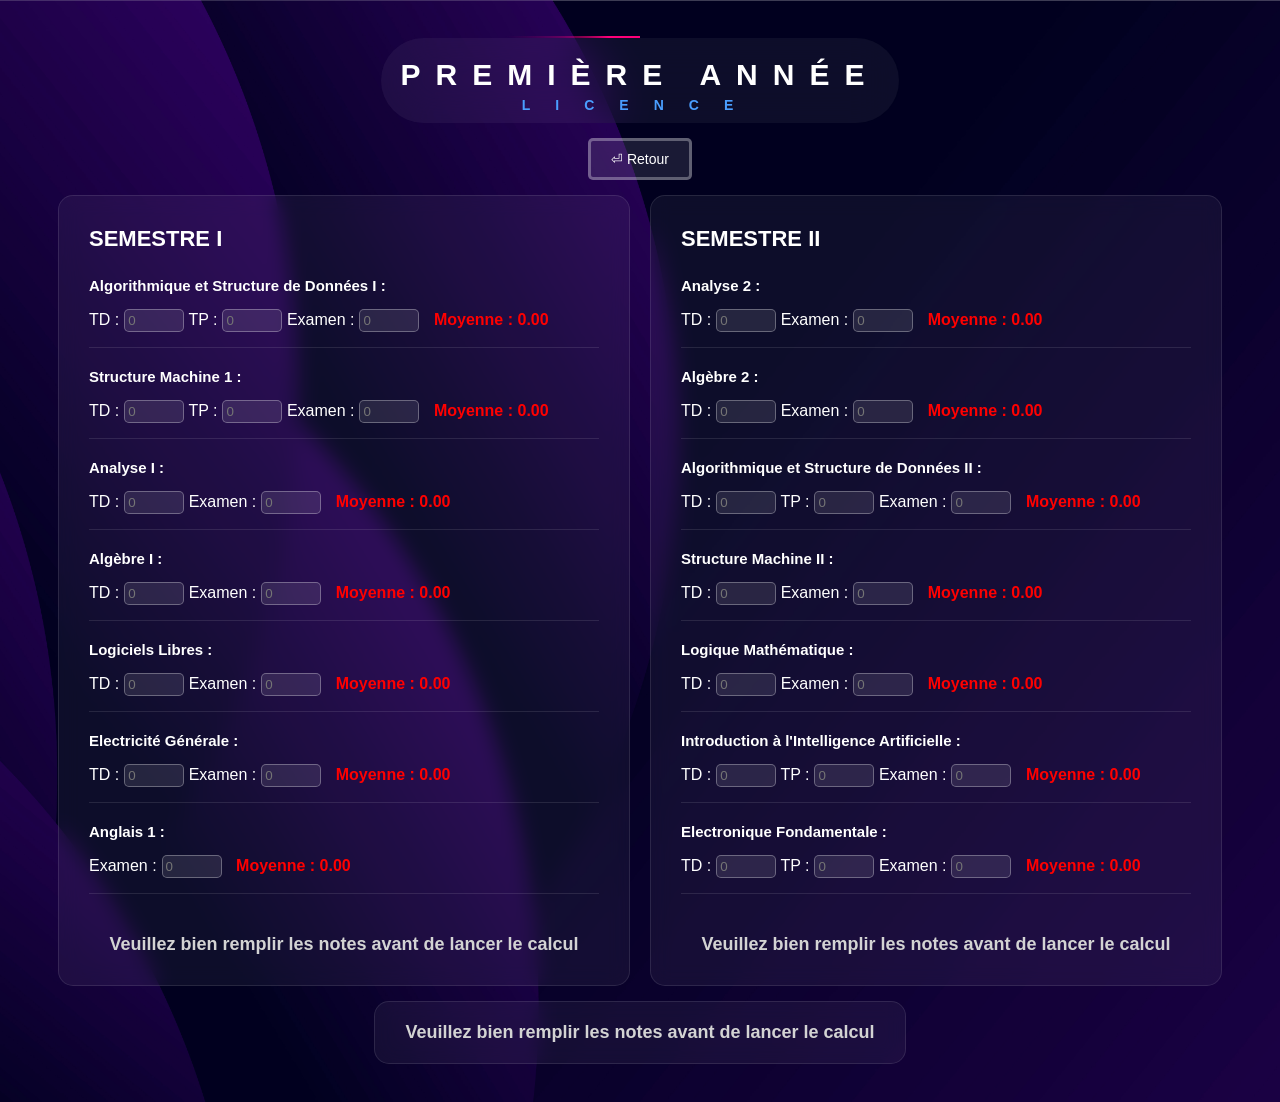
<file: pages/premiere_annee.html>
<!DOCTYPE html>
<html lang="fr">

<head>
    <meta charset="UTF-8">
    <meta name="viewport" content="width=device-width, initial-scale=1.0">
    <title>Calculatrice de Moyenne</title>
    <link rel="stylesheet" href="../pages_main_style.css">
</head>

<body data-page = "premiere_annee">
    <div class="parent-mainbar">
        <div class="child-mainbar">
            <span style="position: relative; z-index: 1;">PREMIÈRE ANNÉE</span>
            <span style="position: relative; z-index: 1; color: #4a9eff; font-size: 14px; letter-spacing: 25px;">LICENCE</span>

        </div>
    </div>
    <div class="page-wrap">
        <a class="return" href="../index.html">⏎ Retour</a>

        <div class="flex-container">

            <div class="container1" id="container1_id">
                <div class="entete"><label><strong>SEMESTRE I</strong></label></div>

                <div class="matiere">
                    <label class="nom_matiere">Algorithmique et Structure de Données I :</label>
                    <div>
                        <span>TD :</span><input type="number" id="td_algo1" placeholder="0">
                        <span>TP :</span><input type="number" id="tp_algo1" placeholder="0">
                        <span>Examen :</span><input type="number" id="examen_algo1" placeholder="0">
                        <span id="moy_algo1"></span>
                    </div>
                </div>

                <div class="matiere">
                    <label class="nom_matiere">Structure Machine 1 :</label>
                    <div>
                        <span>TD :<input type="number" id="td_sm1" placeholder="0"></span>
                        <span>TP :<input type="number" id="tp_sm1" placeholder="0"></span>
                        <span>Examen :<input type="number" id="examen_sm1" placeholder="0"></span>
                        <span id="moy_sm1"></span>
                    </div>
                </div>

                <div class="matiere">
                    <label class="nom_matiere">Analyse I :</label>
                    <div>
                        <span>TD :<input type="number" id="td_analyse1" placeholder="0"></span>
                        <span>Examen :<input type="number" id="examen_analyse1" placeholder="0"></span>
                        <span id="moy_analyse1"></span>
                    </div>
                </div>

                <div class="matiere">
                    <label class="nom_matiere">Algèbre I :</label>
                    <div>
                        <span>TD :<input type="number" id="td_algebre1" placeholder="0"></span>
                        <span>Examen :</span><input type="number" id="examen_algebre1" placeholder="0">
                        <span id="moy_algebre1"></span>
                    </div>
                </div>

                <div class="matiere">
                    <label class="nom_matiere">Logiciels Libres :</label>
                    <div>
                        <span>TD :<input type="number" id="td_ll" placeholder="0"></span>
                        <span>Examen :<input type="number" id="examen_ll" placeholder="0"></span>
                        <span id="moy_ll"></span>
                    </div>
                </div>

                <div class="matiere">
                    <label class="nom_matiere">Electricité Générale :</label>
                    <div>
                        <span>TD :<input type="number" id="td_eg" placeholder="0"></span>
                        <span>Examen :</span><input type="number" id="examen_eg" placeholder="0">
                        <span id="moy_eg"></span>
                    </div>
                </div>

                <div class="matiere">
                    <label class="nom_matiere">Anglais 1 :</label>
                    <div>
                        <span>Examen :<input type="number" id="examen_anglais1" placeholder="0"></span>
                        <span id="moy_anglais1"></span>
                    </div>
                </div>

                <div>
                    <span id="moyenne_semestrielle"></span>
                </div>
            </div>

            <div class="container2" id="container2_id">
                <div class="entete"><label><strong>SEMESTRE II</strong></label></div>

                <div class="matiere">
                    <label class="nom_matiere">Analyse 2 :</label>
                    <div>
                        <span>TD :<input type="number" id="td_analyse2" placeholder="0"></span>
                        <span>Examen :<input type="number" id="examen_analyse2" placeholder="0"></span>
                        <span id="moy_analyse2"></span>
                    </div>
                </div>

                <div class="matiere">
                    <label class="nom_matiere">Algèbre 2 :</label>
                    <div>
                        <span>TD :<input type="number" id="td_algebre2" placeholder="0"></span>
                        <span>Examen :</span><input type="number" id="examen_algebre2" placeholder="0">
                        <span id="moy_algebre2"></span>
                    </div>
                </div>

                <div class="matiere">
                    <label class="nom_matiere">Algorithmique et Structure de Données II :</label>
                    <div>
                        <span>TD :</span><input type="number" id="td_algo2" placeholder="0">
                        <span>TP :</span><input type="number" id="tp_algo2" placeholder="0">
                        <span>Examen :</span><input type="number" id="examen_algo2" placeholder="0">
                        <span id="moy_algo2"></span>
                    </div>
                </div>

                <div class="matiere">
                    <label class="nom_matiere">Structure Machine II :</label>
                    <div>
                        <span>TD :</span><input type="number" id="td_sm2" placeholder="0">
                        <span>Examen :</span><input type="number" id="examen_sm2" placeholder="0">
                        <span id="moy_sm2"></span>
                    </div>
                </div>

                <div class="matiere">
                    <label class="nom_matiere">Logique Mathématique :</label>
                    <div>
                        <span>TD :<input type="number" id="td_lm1" placeholder="0"></span>
                        <span>Examen :<input type="number" id="examen_lm1" placeholder="0"></span>
                        <span id="moy_lm1"></span>
                    </div>
                </div>

                <div class="matiere">
                    <label class="nom_matiere">Introduction à l'Intelligence Artificielle :</label>
                    <div>
                        <span>TD :<input type="number" id="td_iia" placeholder="0"></span>
                        <span>TP :<input type="number" id="tp_iia" placeholder="0"></span>
                        <span>Examen :<input type="number" id="examen_iia" placeholder="0"></span>
                        <span id="moy_iia"></span>
                    </div>
                </div>

                <div class="matiere">
                    <label class="nom_matiere">Electronique Fondamentale :</label>
                    <div>
                        <span>TD :<input type="number" id="td_ef" placeholder="0"></span>
                        <span>TP :<input type="number" id="tp_ef" placeholder="0"></span>
                        <span>Examen :</span><input type="number" id="examen_ef" placeholder="0">
                        <span id="moy_ef"></span>
                    </div>
                </div>

                <div>
                    <span id="moyenne_semestrielle2"></span>
                </div>
            </div>

        </div>

        <div class="container3" id="container3_id">
            <span id="moyenne_generale"></span>
        </div>
    </div>
    <script src="../scriptcalcul.js"></script>
</body>

</html>
</file>
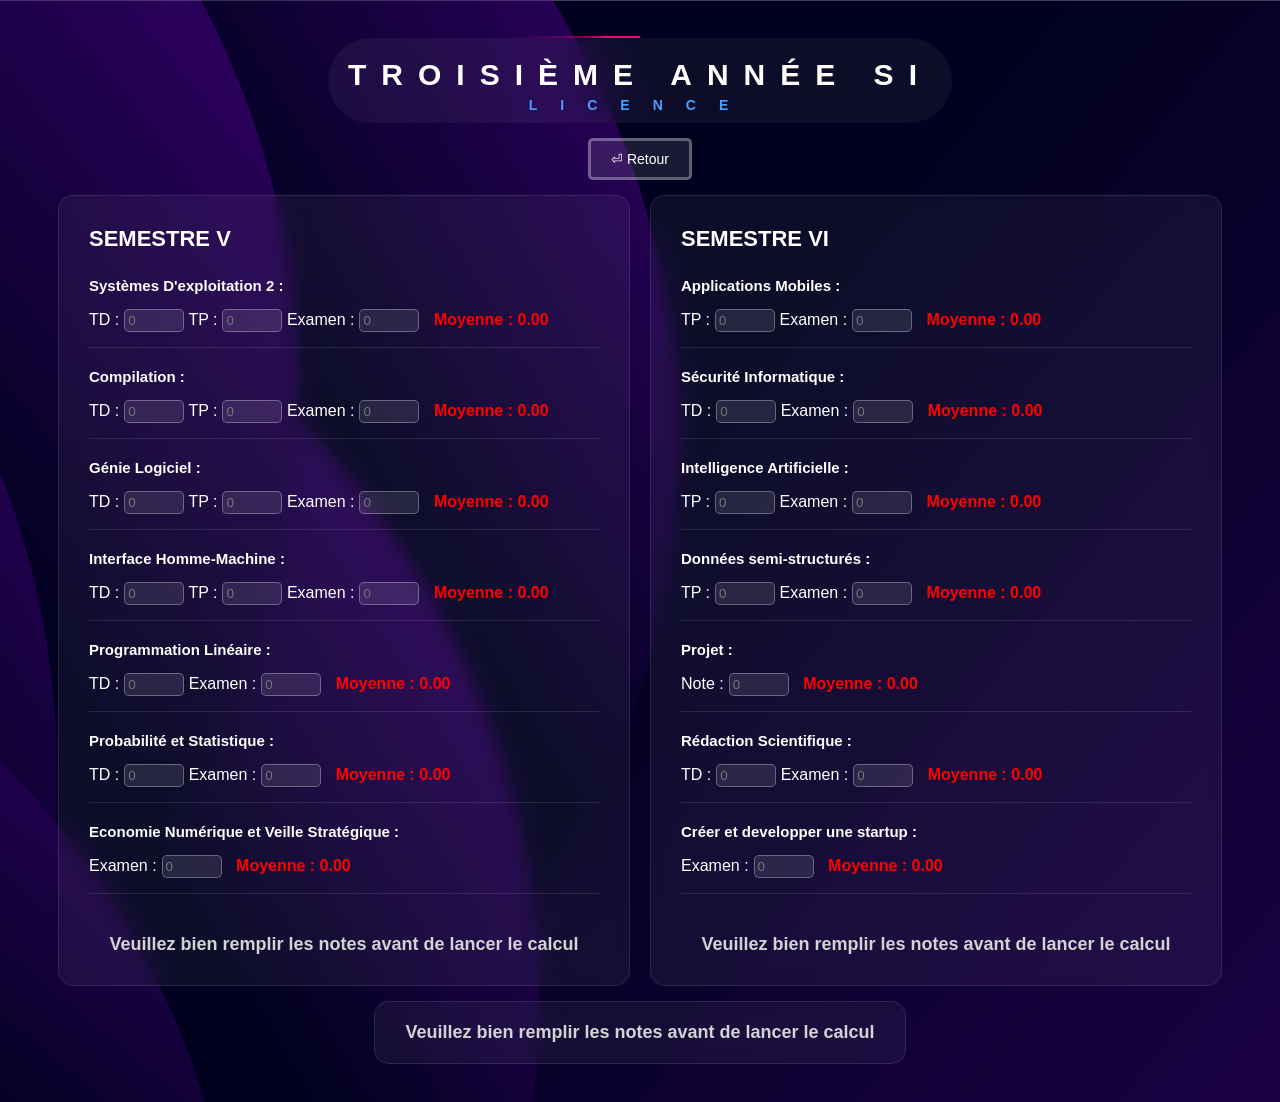
<file: pages/troisieme_annee_si.html>
<!DOCTYPE html>
<html lang="fr">

<head>
    <meta charset="UTF-8">
    <meta name="viewport" content="width=device-width, initial-scale=1.0">
    <title>Calculatrice de Moyenne</title>
    <link rel="stylesheet" href="../pages_main_style.css">
</head>

<body data-page = "troisieme_annee_si">
    <div class="parent-mainbar">
        <div class="child-mainbar">
            <span style="position: relative; z-index: 1;">TROISIÈME ANNÉE SI</span>
            <span class="LICENCE-text">LICENCE</span>
        </div>
    </div>
    <div class="page-wrap">
        <a class="return" href="../index.html">⏎ Retour</a>

        <div class="flex-container">

            <div class="container1" id="container1_id">
                <div class="entete"><label><strong>SEMESTRE V</strong></label></div>

                <div class="matiere">
                    <label class="nom_matiere">Systèmes D'exploitation 2 :</label>
                    <div>
                        <span>TD :</span><input type="number" id="td_se2" placeholder="0">
                        <span>TP :</span><input type="number" id="tp_se2" placeholder="0">
                        <span>Examen :</span><input type="number" id="examen_se2" placeholder="0">
                        <span id="moy_se2"></span>
                    </div>
                </div>

                <div class="matiere">
                    <label class="nom_matiere">Compilation :</label>
                    <div>
                        <span>TD :<input type="number" id="td_comp" placeholder="0"></span>
                        <span>TP :<input type="number" id="tp_comp" placeholder="0"></span>
                        <span>Examen :<input type="number" id="examen_comp" placeholder="0"></span>
                        <span id="moy_comp"></span>
                    </div>
                </div>

                <div class="matiere">
                    <label class="nom_matiere">Génie Logiciel :</label>
                    <div>
                        <span>TD :<input type="number" id="td_gl" placeholder="0"></span>
                        <span>TP :<input type="number" id="tp_gl" placeholder="0"></span>
                        <span>Examen :<input type="number" id="examen_gl" placeholder="0"></span>
                        <span id="moy_gl"></span>
                    </div>
                </div>

                <div class="matiere">
                    <label class="nom_matiere">Interface Homme-Machine :</label>
                    <div>
                        <span>TD :<input type="number" id="td_ihm" placeholder="0"></span>
                        <span>TP :<input type="number" id="tp_ihm" placeholder="0"></span>
                        <span>Examen :</span><input type="number" id="examen_ihm" placeholder="0">
                        <span id="moy_ihm"></span>
                    </div>
                </div>

                <div class="matiere">
                    <label class="nom_matiere">Programmation Linéaire :</label>
                    <div>
                        <span>TD :<input type="number" id="td_pl" placeholder="0"></span>
                        <span>Examen :<input type="number" id="examen_pl" placeholder="0"></span>
                        <span id="moy_pl"></span>
                    </div>
                </div>

                <div class="matiere">
                    <label class="nom_matiere">Probabilité et Statistique :</label>
                    <div>
                        <span>TD :<input type="number" id="td_ps" placeholder="0"></span>
                        <span>Examen :</span><input type="number" id="examen_ps" placeholder="0">
                        <span id="moy_ps"></span>
                    </div>
                </div>

                <div class="matiere">
                    <label class="nom_matiere">Economie Numérique et Veille Stratégique :</label>
                    <div>
                        <span>Examen :<input type="number" id="examen_economie" placeholder="0"></span>
                        <span id="moy_economie"></span>
                    </div>
                </div>

                <div>
                    <span id="moyenne_semestrielle"></span>
                </div>
            </div>


            <div class="container2" id="container2_id">
                <div class="entete"><label><strong>SEMESTRE VI</strong></label></div>

                <div class="matiere">
                    <label class="nom_matiere">Applications Mobiles :</label>
                    <div>
                        <span>TP :<input type="number" id="tp_am" placeholder="0"></span>
                        <span>Examen :<input type="number" id="examen_am" placeholder="0"></span>
                        <span id="moy_am"></span>
                    </div>
                </div>

                <div class="matiere">
                    <label class="nom_matiere">Sécurité Informatique :</label>
                    <div>
                        <span>TD :<input type="number" id="td_cybersecurity" placeholder="0"></span>
                        <span>Examen :</span><input type="number" id="examen_cybersecurity" placeholder="0">
                        <span id="moy_cybersecurity"></span>
                    </div>
                </div>

                <div class="matiere">
                    <label class="nom_matiere">Intelligence Artificielle :</label>
                    <div>
                        <span>TP :</span><input type="number" id="tp_ia" placeholder="0">
                        <span>Examen :</span><input type="number" id="examen_ia" placeholder="0">
                        <span id="moy_ia"></span>
                    </div>
                </div>

                <div class="matiere">
                    <label class="nom_matiere">Données semi-structurés :</label>
                    <div>
                        <span>TP :</span><input type="number" id="tp_dss" placeholder="0">
                        <span>Examen :</span><input type="number" id="examen_dss" placeholder="0">
                        <span id="moy_dss"></span>
                    </div>
                </div>

                <div class="matiere">
                    <label class="nom_matiere">Projet :</label>
                    <div>
                        <span>Note :<input type="number" id="examen_projet" placeholder="0"></span>
                        <span id="moy_projet"></span>
                    </div>
                </div>

                <div class="matiere">
                    <label class="nom_matiere">Rédaction Scientifique :</label>
                    <div>
                        <span>TD :<input type="number" id="td_rs" placeholder="0"></span>
                        <span>Examen :<input type="number" id="examen_rs" placeholder="0"></span>
                        <span id="moy_rs"></span>
                    </div>
                </div>

                <div class="matiere">
                    <label class="nom_matiere">Créer et developper une startup :</label>
                    <div>
                        <span>Examen :</span><input type="number" id="examen_cds" placeholder="0">
                        <span id="moy_cds"></span>
                    </div>
                </div>

                <div>
                    <span id="moyenne_semestrielle2"></span>
                </div>
            </div>

        </div>

        <div class="container3" id="container3_id">
            <span id="moyenne_generale"></span>
        </div>
    </div>
    <script src="../scriptcalcul.js"></script>
</body>

</html>
</file>
<file: index.css>
@keyframes fadeSlideIn {
    from {
        opacity: 0;
        transform: translateY(-10px);
    }
    to {
        opacity: 1;
        transform: translateY(0);
    }
}


body {
display: flex;
    justify-content: center;
    padding: 30px;
    color: white;
    font-family: Arial, sans-serif;
    background-image: url("mainbackground.jpg");
    background-size: cover;
    background-position: center;
    background-repeat: no-repeat;
    min-height: 100vh;
}
.container {
        background: rgba(255, 255, 255, 0.05);
    backdrop-filter: blur(10px);
    border-radius: 15px;
    padding-left: 200px;
    padding-right: 200px;
    padding-top: 30px;
    padding-bottom: 30px;
    border: 1px solid rgba(255, 255, 255, 0.1);
    height: fit-content;
}

span {
    font-weight: bold;
    margin-bottom: 25px;
}

.specialite {
    display: block;
    justify-content: center;
    margin-top: 20px;
    animation: fadeSlideIn 0.3s ease;
}

.container2 {
    display: flex;
    justify-content: center;
}


a {
    background: rgba(255, 255, 255, 0.1);
    border: 3px groove rgba(255, 255, 255, 0.3);
    border-radius: 5px;
    color: white;
    margin: 4px;
    padding: 10px 20px;
    cursor: pointer;
    font-size: 14px;
}

a:hover {
    border: 3px double #FF00FF;
    background: rgba(255, 255, 255, 0.2);
    transform: scale(1.04);
}
button {
    background: rgba(255, 255, 255, 0.1);
    border-radius: 5px;
    color: white;
    border: 3px solid rgba(255, 255, 255, 0.3);
    padding: 10px 20px; /* ← same as hover */
    margin: 10px;
    cursor: pointer;
    font-size: 14px;
    transition: 0.1s;
}

button:hover {
    border: 3px double #FF00FF;
    background: rgba(255, 255, 255, 0.2);
    transform: scale(1.04);

}

button:active {
    background: rgba(255, 255, 255, 0.3);   
}
</file>
<file: pages_main_style.css>
* {
    padding: 0;
    box-sizing: border-box;
}
.parent-mainbar {
    display: flex;
    align-items: center;
    justify-content: center;
}

.child-mainbar {
    flex-direction: column;
    align-items: center;
    gap: 5px;
    padding-top: 20px;
    padding-bottom: 10px;
    padding-inline: 20px;
    position: relative;
    display: flex;
    width: fit-content;
    border-radius: 150px;
    justify-content: center;
    font-weight: bold;
    font-size: 30px;
    font-family: 'Gill Sans', 'Gill Sans MT', Calibri, 'Trebuchet MS', sans-serif;
    letter-spacing: 15px;
    background: rgba(255, 255, 255, 0.05);
    backdrop-filter: blur(25px);
}

.child-mainbar::before {
    content: '';
    position: absolute;
    inset: -2px;
    border-radius: 150px;
    padding: 2px;
    background: conic-gradient(
        from var(--angle),
        transparent 80%,
        #ff007a 90%,
        #ff007a 100%
    );
    -webkit-mask: 
        linear-gradient(#fff 0 0) content-box, 
        linear-gradient(#fff 0 0);
    -webkit-mask-composite: xor;
    mask-composite: exclude;
    animation: rotate 3s linear infinite;
}

@property --angle {
    syntax: '<angle>';
    initial-value: 0deg;
    inherits: false;
}

@keyframes rotate {
    from { --angle: 0deg; }
    to { --angle: 360deg; }
}

.LICENCE-text {
    position: relative; 
    z-index: 1; 
    color: #4a9eff; 
    font-size: 14px; 
    letter-spacing: 23px;
}
body {
    padding: 30px;
    color: white;
    font-family: Arial, sans-serif;
    background-image: url("mainbackground.jpg");
    background-size: cover;
    background-position: center;
    background-repeat: no-repeat;
    min-height: 100vh;
}

.page-wrap {
    display: flex;
    flex-direction: column;
    align-items: center;
    width: 100%;
    margin: 0 auto;
}

.flex-container {
    display: flex;
    gap: 20px;
    width: 100%;
    padding: 0 20px;
}
.container1, .container2 {
    display: flex;
    flex-direction: column; /* Force le titre et les matières à s'empiler proprement */
    background: rgba(255, 255, 255, 0.05);
    backdrop-filter: blur(10px);
    border-radius: 15px;
    min-width: 0;     
    flex: 1;                /* Donne exactement la même largeur aux deux blocs */
    margin: 0;              
    padding: 30px;
    border: 1px solid rgba(255, 255, 255, 0.1);
    height: fit-content;
}

.container3 {
    margin-top: 15px;
    align-self: center;
    background: rgba(255, 255, 255, 0.05);
    backdrop-filter: blur(10px);
    border-radius: 15px;
    padding: 20px 30px;
    border: 1px solid rgba(255, 255, 255, 0.1);
    height: fit-content;
    width: fit-content;
    font-weight: bold;
    font-size: 18px;
    text-align: center;
}

.entete {
    font-size: 22px;
    font-weight: bold;
    margin-bottom: 25px;
    display: block;
}

.matiere {
    margin-bottom: 20px;
    padding-bottom: 15px;
    border-bottom: 1px solid rgba(255, 255, 255, 0.1);
}

.nom_matiere {
    font-weight: bold;
    font-size: 15px;
    display: block;
    margin-bottom: 8px;
}

input {
    background: rgba(255, 255, 255, 0.1);
    border: 1px solid rgba(255, 255, 255, 0.3);
    border-radius: 5px;
    color: white;
    padding: 3px;
    width: 60px;
    margin-left: 5px;
    margin-top: 7px;
}

span[id^="moy_"] {
    font-weight: bold;
    margin-left: 10px;
}

span[id^="moyenne_semestrielle"] {
    font-weight: bold;
    font-size: 18px;
    display: block;
    margin-top: 20px;
    text-align: center;
}

.return {
    background: rgba(255, 255, 255, 0.1);
    text-decoration: none;
    border: 3px solid rgba(255, 255, 255, 0.3);
    border-radius: 5px;
    color: white;
    padding: 10px 20px;
    margin: 15px;
    cursor: pointer;
    font-size: 14px;
}

.return:hover {
    background: rgba(255, 255, 255, 0.2);
    transition-duration: 0.1s;
    border: 3px double #FF00FF;
    transform: scale(1.05);
}

.return:active {
    background: rgba(255, 255, 255, 0.3);
}

button {
    margin-top: 20px;
    background-color: #e74c3c;
    color: white;
    border: none;
    padding: 10px 20px;
    border-radius: 5px;
    cursor: pointer;
    font-size: 16px;
}

button:hover {
    background-color: #c0392b;
}
</file>
<file: deuxieme_annee.css>
* {
    padding: 0;
    box-sizing: border-box;
}

body {
    padding: 30px;
    color: white;
    font-family: Arial, sans-serif;
    background-image: url("mainbackground.jpg");
    background-size: cover;
    background-position: center;
    background-repeat: no-repeat;
    min-height: 100vh;
}

.page-wrap {
    display: flex;
    flex-direction: column;
    align-items: center;
    width: 100%;
    margin: 0 auto;
}

.flex-container {
    display: flex;
    gap: 20px;
    width: 100%;
    padding: 0 20px;
}
.container1, .container2 {
    display: flex;
    flex-direction: column; /* Force le titre et les matières à s'empiler proprement */
    background: rgba(255, 255, 255, 0.05);
    backdrop-filter: blur(10px);
    border-radius: 15px;
    min-width: 0;     
    flex: 1;                /* Donne exactement la même largeur aux deux blocs */
    margin: 0;              /* Supprime le auto qui cassait l'alignement */
    padding: 30px;
    border: 1px solid rgba(255, 255, 255, 0.1);
    height: fit-content;
}

.container3 {
    margin-top: 15px;
    align-self: center;
    background: rgba(255, 255, 255, 0.05);
    backdrop-filter: blur(10px);
    border-radius: 15px;
    padding: 20px 30px;
    border: 1px solid rgba(255, 255, 255, 0.1);
    height: fit-content;
    width: fit-content;
    font-weight: bold;
    font-size: 18px;
    text-align: center;
}

.entete {
    font-size: 22px;
    font-weight: bold;
    margin-bottom: 25px;
    display: block;
}

.matiere {
    margin-bottom: 20px;
    padding-bottom: 15px;
    border-bottom: 1px solid rgba(255, 255, 255, 0.1);
}

.nom_matiere {
    font-weight: bold;
    font-size: 15px;
    display: block;
    margin-bottom: 8px;
}

input {
    background: rgba(255, 255, 255, 0.1);
    border: 1px solid rgba(255, 255, 255, 0.3);
    border-radius: 5px;
    color: white;
    padding: 3px;
    width: 60px;
    margin-left: 5px;
    margin-top: 7px;
}

span[id^="moy_"] {
    font-weight: bold;
    margin-left: 10px;
}

span[id^="moyenne_semestrielle"] {
    font-weight: bold;
    font-size: 18px;
    display: block;
    margin-top: 20px;
    text-align: center;
}

.return {
    background: rgba(255, 255, 255, 0.1);
    text-decoration: none;
    border: 3px solid rgba(255, 255, 255, 0.3);
    border-radius: 5px;
    color: white;
    padding: 10px 20px;
    margin: 15px;
    cursor: pointer;
    font-size: 14px;
}

.return:hover {
    background: rgba(255, 255, 255, 0.2);
    transition-duration: 0.1s;
    border: 3px double #FF00FF;
    transform: scale(1.05);
}

.return:active {
    background: rgba(255, 255, 255, 0.3);
}

button {
    margin-top: 20px;
    background-color: #e74c3c;
    color: white;
    border: none;
    padding: 10px 20px;
    border-radius: 5px;
    cursor: pointer;
    font-size: 16px;
}

button:hover {
    background-color: #c0392b;
}
</file>
<file: mainpagecss.css>
* {
    margin: 0;
    padding: 0;
    box-sizing: border-box;
}

body {
    display: flex;
    justify-content: center;
    padding: 30px;
    color: white;
    font-family: Arial, sans-serif;
    background-image: url("coolphoto.jpg");
    background-size: cover;
    background-position: center;
    background-repeat: no-repeat;
    min-height: 100vh;
}

.container {
    background: rgba(255, 255, 255, 0.05);
    backdrop-filter: blur(10px);
    border-radius: 15px;
    padding: 30px;
    width: 650px;
    border: 1px solid rgba(255, 255, 255, 0.1);
    height: fit-content;
}

.entete {
    font-size: 22px;
    font-weight: bold;
    margin-bottom: 25px;
    display: block;
}

.matiere {
    margin-bottom: 20px;
    padding-bottom: 15px;
    border-bottom: 1px solid rgba(255, 255, 255, 0.1);
}

.nom_matiere {
    font-weight: bold;
    font-size: 15px;
    display: block;
    margin-bottom: 8px;
}

input {
    background: rgba(255, 255, 255, 0.1);
    border: 1px solid rgba(255, 255, 255, 0.3);
    border-radius: 5px;
    color: white;
    padding: 3px;
    width: 60px;
    margin-top: 7px;
}

span[id^="moy_"] {
    font-weight: bold;
    margin-left: 10px;
}

span[id="moyenne_generale"] {
    font-weight: bold;
    font-size: 18px;
    display: block;
    margin-top: 20px;
}

button {
    margin-top: 20px;
    background-color: #e74c3c;
    color: white;
    border: none;
    padding: 10px 20px;
    border-radius: 5px;
    cursor: pointer;
    font-size: 16px;
}

button:hover {
    background-color: #c0392b;
}
</file>
